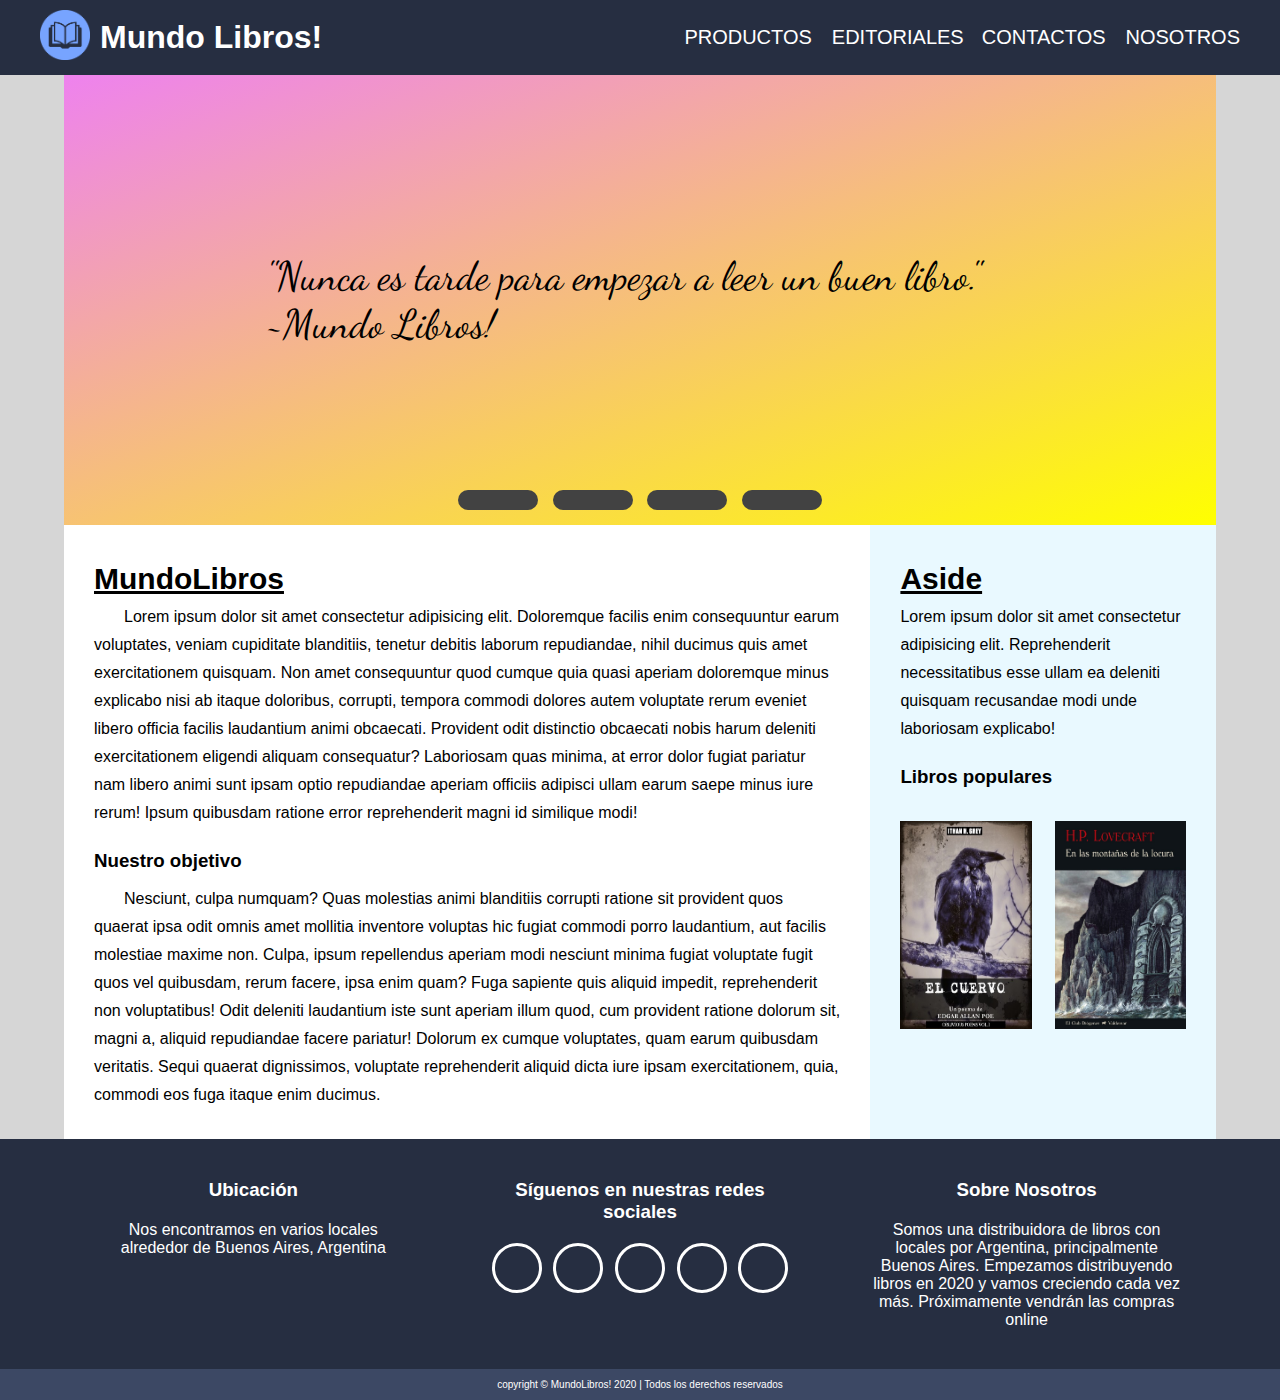
<file: index.html>
<!DOCTYPE html>
<html lang="en">

<head>
    <meta charset="UTF-8">
    <meta name="viewport" content="width=device-width, initial-scale=1.0">
    <title>Mundo Libros!</title>
    <link rel="shortcut icon" href="img/favicon.ico" type="image/x-icon">
    <link rel="stylesheet" href="https://use.fontawesome.com/releases/v5.14.0/css/all.css"
        integrity="sha384-HzLeBuhoNPvSl5KYnjx0BT+WB0QEEqLprO+NBkkk5gbc67FTaL7XIGa2w1L0Xbgc" crossorigin="anonymous">
    <link rel="stylesheet" href="css/style.css">
</head>

<body>
    <header>
        <div class="header">
            <div class="header-logo">
                <a href="index.html">
                    <img class="logo" src="img/logo.png" alt="logo">
                </a>
                <h1 class="logo-txt">Mundo Libros!</h1>
            </div>
            <input type="checkbox" id="btn-menu">
            <label for="btn-menu"><i class="fas fa-bars menu"></i></label>
            <nav>
                <ul class="nav-area">
                    <li><a href="products.html"><i class="fas fa-box-open"></i>Productos</a></li>
                    <li><a href="editoriales.html"><i class="far fa-address-book"></i>Editoriales</a></li>
                    <li><a href="contacts.html"><i class="fas fa-envelope"></i>Contactos</a></li>
                    <li><a href="about.html"><i class="fas fa-info-circle"></i>Nosotros</a></li>
                </ul>
            </nav>
        </div>
    </header>
    <main>
        <div class="index-container">
            <div class="slider-container">
                <ul class="slider">

                    <li id="slider-img-1">

                        <div class="imagen bg1">
                            <div>
                                <q>
                                    "Nunca es tarde para empezar a leer un buen libro."
                                </q>
                                <p>
                                    ~Mundo Libros!
                                </p>
                            </div>
                        </div>

                    </li>

                    <li id="slider-img-2">

                        <div class="imagen bg2">
                            <div>
                                <q>
                                    "No juzgues un libro por su portada, juzgalo por su contenido."
                                </q>
                                <p>
                                    ~Autor Anonimo
                                </p>
                            </div>
                        </div>

                    </li>

                    <li id="slider-img-3">

                        <div class="imagen bg3">
                            <div>
                                <q>
                                    "La lectura es a la mente lo que el ejercicio al cuerpo."
                                </q>
                                <p>
                                    ~Joseph Addison
                                </p>
                            </div>
                        </div>

                    </li>

                    <li id="slider-img-4">

                        <div class="imagen bg4">
                            <div>
                                <q>
                                    "La lectura es una puerta a otros mundos, pues quien lee no vive una vez, sino
                                    miles."
                                </q>
                                <p>
                                    ~Cliente Anonimo
                                </p>
                            </div>
                        </div>

                    </li>

                </ul>
                <ul class="slider-nav">
                    <li>
                        <a href="#slider-img-1"></a>
                    </li>
                    <li>
                        <a href="#slider-img-2"></a>
                    </li>
                    <li>
                        <a href="#slider-img-3"></a>
                    </li>
                    <li>
                        <a href="#slider-img-4"></a>
                    </li>
                </ul>
            </div>
            <div class="principal-content">
                <div class="main-txt">
                    <div>
                        <h2>
                            MundoLibros
                        </h2>
                        <p>Lorem ipsum dolor sit amet consectetur adipisicing elit. Doloremque facilis enim consequuntur
                            earum voluptates, veniam cupiditate blanditiis, tenetur debitis laborum repudiandae, nihil
                            ducimus quis amet exercitationem quisquam. Non amet consequuntur quod cumque quia quasi
                            aperiam
                            doloremque minus explicabo nisi ab itaque doloribus, corrupti, tempora commodi dolores autem
                            voluptate rerum eveniet libero officia facilis laudantium animi obcaecati. Provident odit
                            distinctio obcaecati nobis harum deleniti exercitationem eligendi aliquam consequatur?
                            Laboriosam quas minima, at error dolor fugiat pariatur nam libero animi sunt ipsam optio
                            repudiandae aperiam officiis adipisci ullam earum saepe minus iure rerum! Ipsum quibusdam
                            ratione error reprehenderit magni id similique modi!</p>
                    </div>

                    <div>
                        <h3>
                            Nuestro objetivo
                        </h3>
                        <p>Nesciunt, culpa numquam? Quas molestias animi blanditiis corrupti ratione sit provident quos
                            quaerat ipsa odit omnis amet mollitia inventore voluptas hic fugiat commodi porro
                            laudantium,
                            aut facilis molestiae maxime non. Culpa, ipsum repellendus aperiam modi nesciunt minima
                            fugiat
                            voluptate fugit quos vel quibusdam, rerum facere, ipsa enim quam? Fuga sapiente quis aliquid
                            impedit, reprehenderit non voluptatibus! Odit deleniti laudantium iste sunt aperiam illum
                            quod,
                            cum provident ratione dolorum sit, magni a, aliquid repudiandae facere pariatur! Dolorum ex
                            cumque voluptates, quam earum quibusdam veritatis. Sequi quaerat dignissimos, voluptate
                            reprehenderit aliquid dicta iure ipsam exercitationem, quia, commodi eos fuga itaque enim
                            ducimus.</p>
                    </div>
                </div>

                <aside>

                    <div>
                        <h2>
                            Aside
                        </h2>
                        <p>
                            Lorem ipsum dolor sit amet consectetur adipisicing elit. Reprehenderit necessitatibus esse
                            ullam
                            ea deleniti quisquam recusandae modi unde laboriosam explicabo!
                        </p>
                    </div>
                    <div>
                        <h3>Libros populares</h3>
                        <div class="aside-img">
                            <img src="img/edgar-allan-poe_book.jpg" alt="img">
                            <img src="img/lovecraft_1book.jpg" alt="img">
                        </div>
                    </div>

                </aside>
            </div>
        </div>
    </main>

    <footer>

        <div class="footer-container">
            <div class="footer-location">
                <h3>Ubicación</h3>
                <p>Nos encontramos en varios locales alrededor de Buenos Aires, Argentina</p>
            </div>

            <div class="footer-contacts">

                <h3>Síguenos en nuestras redes sociales</h3>

                <div class="fabs-container">
                    <a class="footer-fab" target="_blank" href="http://www.facebook.com/">
                        <i class="fab fa-facebook-f"></i>
                    </a>

                    <a class="footer-fab" target="_blank" href="http://www.twitter.com/">
                        <i class="fab fa-twitter"></i>

                    </a>

                    <a class="footer-fab" target="_blank" href="http://www.pinterest.com/">
                        <i class="fab fa-pinterest-p"></i>
                    </a>

                    <a class="footer-fab" target="_blank" href="http://www.instagram.com/">
                        <i class="fab fa-instagram"></i>
                    </a>

                    <a class="footer-fab" target="_blank" href="http://www.youtube.com/">
                        <i class="fab fa-youtube"></i>
                    </a>

                </div>

            </div>

            <div class="footer-about">
                <h3>Sobre Nosotros</h3>
                <p>Somos una distribuidora de libros con locales por Argentina, principalmente Buenos Aires. Empezamos distribuyendo libros en 2020 y vamos creciendo cada vez más. Próximamente vendrán las compras online</p>
            </div>
        </div>
        <div class="copyright">
            <p>
                copyright © MundoLibros! 2020 | Todos los derechos reservados
            </p>
        </div>
    </footer>
    <script src="js/scripts.js"></script>
</body>

</html>
</file>
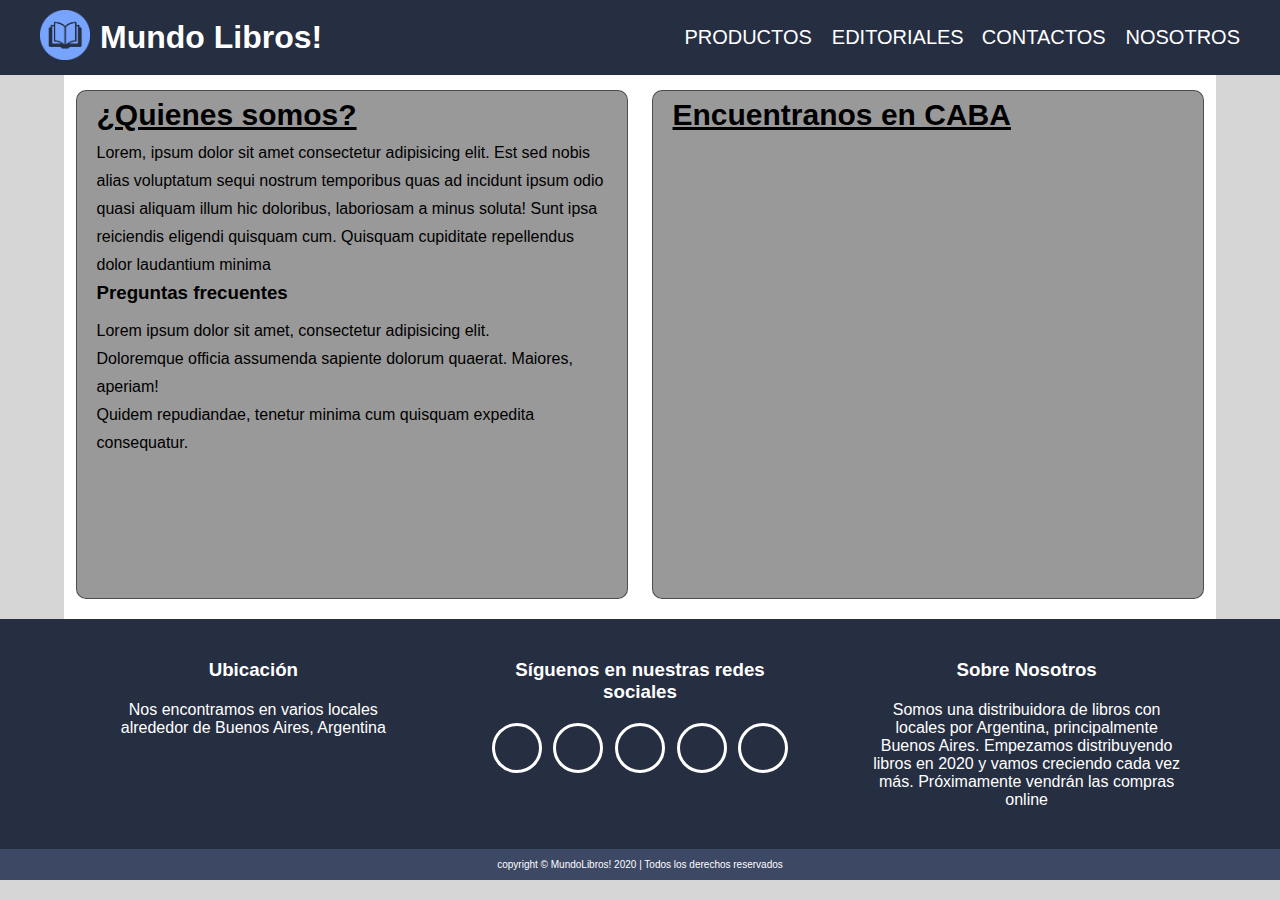
<file: about.html>
<!DOCTYPE html>
<html lang="en">
    <head>
        <meta charset="UTF-8">
        <meta name="viewport" content="width=device-width, initial-scale=1.0">
        <title>Mundo Libros!</title>
        <link rel="shortcut icon" href="img/favicon.ico" type="image/x-icon">
        <link rel="stylesheet" href="https://use.fontawesome.com/releases/v5.14.0/css/all.css"
            integrity="sha384-HzLeBuhoNPvSl5KYnjx0BT+WB0QEEqLprO+NBkkk5gbc67FTaL7XIGa2w1L0Xbgc" crossorigin="anonymous">
        <link rel="stylesheet" href="css/style.css">
    </head>
<body>
    <header>
        <div class="header">
            <div class="header-logo">
                <a href="index.html">
                    <img class="logo" src="img/logo.png" alt="logo">
                </a>
                <h1 class="logo-txt">Mundo Libros!</h1>
            </div>
            <input type="checkbox" id="btn-menu">
            <label for="btn-menu"><i class="fas fa-bars menu"></i></label>
            <nav>
                <ul class="nav-area">
                    <li><a href="products.html"><i class="fas fa-box-open"></i>Productos</a></li>
                    <li><a href="editoriales.html"><i class="far fa-address-book"></i>Editoriales</a></li>
                    <li><a href="contacts.html"><i class="fas fa-envelope"></i>Contactos</a></li>
                    <li><a href="about.html"><i class="fas fa-info-circle"></i>Nosotros</a></li>
                </ul>
            </nav>
        </div>
    </header>

<main>
    <div class="main-container pt pb flex-SpaceA adjustment">

        <div class="w50 p2 border">
            <h2>¿Quienes somos?</h2>
            <p>Lorem, ipsum dolor sit amet consectetur adipisicing elit. Est sed nobis alias voluptatum sequi nostrum temporibus quas ad incidunt ipsum odio quasi aliquam illum hic doloribus, laboriosam a minus soluta! Sunt ipsa reiciendis eligendi quisquam cum. Quisquam cupiditate repellendus dolor laudantium minima</p>
            <h3>Preguntas frecuentes</h3>
            <ul class="item-list">
                <li>Lorem ipsum dolor sit amet, consectetur adipisicing elit.</li>
                <li>Doloremque officia assumenda sapiente dolorum quaerat. Maiores, aperiam!</li>
                <li>Quidem repudiandae, tenetur minima cum quisquam expedita consequatur.</li>
            </ul>
        </div>

        <div class="w50 p2 border">
            <h2>
                Encuentranos en CABA
            </h2>
            
                <iframe class="map"
                    src="https://www.google.com/maps/embed?pb=!1m18!1m12!1m3!1d210147.39707532423!2d-58.57338494756603!3d-34.615461116377574!2m3!1f0!2f0!3f0!3m2!1i1024!2i768!4f13.1!3m3!1m2!1s0x95bcca3b4ef90cbd%3A0xa0b3812e88e88e87!2sBuenos%20Aires%2C%20CABA!5e0!3m2!1ses-419!2sar!4v1601159216926!5m2!1ses-419!2sar"
                    width="600" height="450" frameborder="0" style="border:0;" allowfullscreen=""
                    aria-hidden="false" tabindex="0"></iframe>

    </div>
</main>

    <footer>

        <div class="footer-container">
            <div class="footer-location">
                <h3>Ubicación</h3>
                <p>Nos encontramos en varios locales alrededor de Buenos Aires, Argentina</p>
            </div>

            <div class="footer-contacts">

                <h3>Síguenos en nuestras redes sociales</h3>

                <div class="fabs-container">
                    <a class="footer-fab" target="_blank" href="http://www.facebook.com/">
                        <i class="fab fa-facebook-f"></i>
                    </a>

                    <a class="footer-fab" target="_blank" href="http://www.twitter.com/">
                        <i class="fab fa-twitter"></i>

                    </a>

                    <a class="footer-fab" target="_blank" href="http://www.pinterest.com/">
                        <i class="fab fa-pinterest-p"></i>
                    </a>

                    <a class="footer-fab" target="_blank" href="http://www.instagram.com/">
                        <i class="fab fa-instagram"></i>
                    </a>

                    <a class="footer-fab" target="_blank" href="http://www.youtube.com/">
                        <i class="fab fa-youtube"></i>
                    </a>

                </div>

            </div>

            <div class="footer-about">
                <h3>Sobre Nosotros</h3>
                <p>Somos una distribuidora de libros con locales por Argentina, principalmente Buenos Aires. Empezamos distribuyendo libros en 2020 y vamos creciendo cada vez más. Próximamente vendrán las compras online</p>
            </div>
        </div>
        <div class="copyright">
            <p>
                copyright © MundoLibros! 2020 | Todos los derechos reservados
            </p>
        </div>
    </footer>

</body>
</html>
</file>
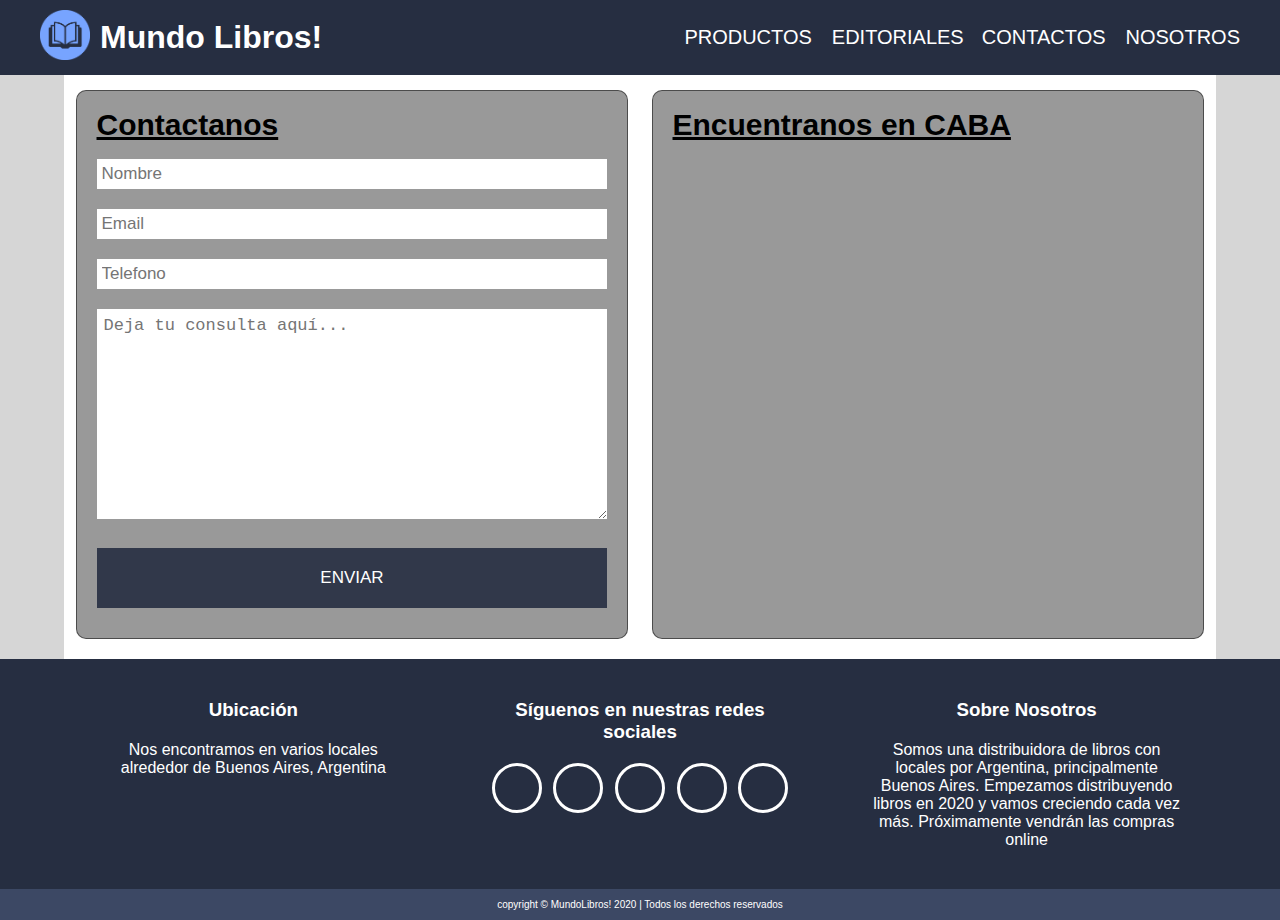
<file: contacts.html>
<!DOCTYPE html>
<html lang="en">

<head>
    <meta charset="UTF-8">
    <meta name="viewport" content="width=device-width, initial-scale=1.0">
    <title>Mundo Libros!</title>
    <link rel="shortcut icon" href="img/favicon.ico" type="image/x-icon">
    <link rel="stylesheet" href="https://use.fontawesome.com/releases/v5.14.0/css/all.css"
        integrity="sha384-HzLeBuhoNPvSl5KYnjx0BT+WB0QEEqLprO+NBkkk5gbc67FTaL7XIGa2w1L0Xbgc" crossorigin="anonymous">
    <link rel="stylesheet" href="css/style.css">
</head>

<body>
    <header>
        <div class="header">
            <div class="header-logo">
                <a href="index.html">
                    <img class="logo" src="img/logo.png" alt="logo">
                </a>
                <h1 class="logo-txt">Mundo Libros!</h1>
            </div>
            <input type="checkbox" id="btn-menu">
            <label for="btn-menu"><i class="fas fa-bars menu"></i></label>
            <nav>
                <ul class="nav-area">
                    <li><a href="products.html"><i class="fas fa-box-open"></i>Productos</a></li>
                    <li><a href="editoriales.html"><i class="far fa-address-book"></i>Editoriales</a></li>
                    <li><a href="contacts.html"><i class="fas fa-envelope"></i>Contactos</a></li>
                    <li><a href="about.html"><i class="fas fa-info-circle"></i>Nosotros</a></li>
                </ul>
            </nav>
        </div>
    </header>


    <main id="contacts">
        <div class="main-container pt pb flex-SpaceA adjustment">
            
            <div class="border p2 w50">
                <h2>
                    Contactanos
                </h2>
                <form class="">
                    <input type="text" name="Nombre" placeholder="Nombre">
                    <input type="text" name="correo" placeholder="Email">
                    <input type="text" name="telefono" placeholder="Telefono">
                    <textarea name="mensaje" placeholder="Deja tu consulta aquí..." cols="30" rows="10"></textarea>
                    <input type="button" value="ENVIAR" id="button">
                </form>
            </div>

            <div class="w50 p2 border">
                <h2>
                    Encuentranos en CABA
                </h2>
                
                    <iframe class="map"
                        src="https://www.google.com/maps/embed?pb=!1m18!1m12!1m3!1d210147.39707532423!2d-58.57338494756603!3d-34.615461116377574!2m3!1f0!2f0!3f0!3m2!1i1024!2i768!4f13.1!3m3!1m2!1s0x95bcca3b4ef90cbd%3A0xa0b3812e88e88e87!2sBuenos%20Aires%2C%20CABA!5e0!3m2!1ses-419!2sar!4v1601159216926!5m2!1ses-419!2sar"
                        width="600" height="450" frameborder="0" style="border:0;" allowfullscreen=""
                        aria-hidden="false" tabindex="0"></iframe>
            </div>
        </div>
    </main>

    <footer>

        <div class="footer-container">
            <div class="footer-location">
                <h3>Ubicación</h3>
                <p>Nos encontramos en varios locales alrededor de Buenos Aires, Argentina</p>
            </div>

            <div class="footer-contacts">

                <h3>Síguenos en nuestras redes sociales</h3>

                <div class="fabs-container">
                    <a class="footer-fab" target="_blank" href="http://www.facebook.com/">
                        <i class="fab fa-facebook-f"></i>
                    </a>

                    <a class="footer-fab" target="_blank" href="http://www.twitter.com/">
                        <i class="fab fa-twitter"></i>

                    </a>

                    <a class="footer-fab" target="_blank" href="http://www.pinterest.com/">
                        <i class="fab fa-pinterest-p"></i>
                    </a>

                    <a class="footer-fab" target="_blank" href="http://www.instagram.com/">
                        <i class="fab fa-instagram"></i>
                    </a>

                    <a class="footer-fab" target="_blank" href="http://www.youtube.com/">
                        <i class="fab fa-youtube"></i>
                    </a>

                </div>

            </div>

            <div class="footer-about">
                <h3>Sobre Nosotros</h3>
                <p>Somos una distribuidora de libros con locales por Argentina, principalmente Buenos Aires. Empezamos
                    distribuyendo libros en 2020 y vamos creciendo cada vez más. Próximamente vendrán las compras online
                </p>
            </div>
        </div>
        <div class="copyright">
            <p>
                copyright © MundoLibros! 2020 | Todos los derechos reservados
            </p>
        </div>
    </footer>

</body>

</html>
</file>
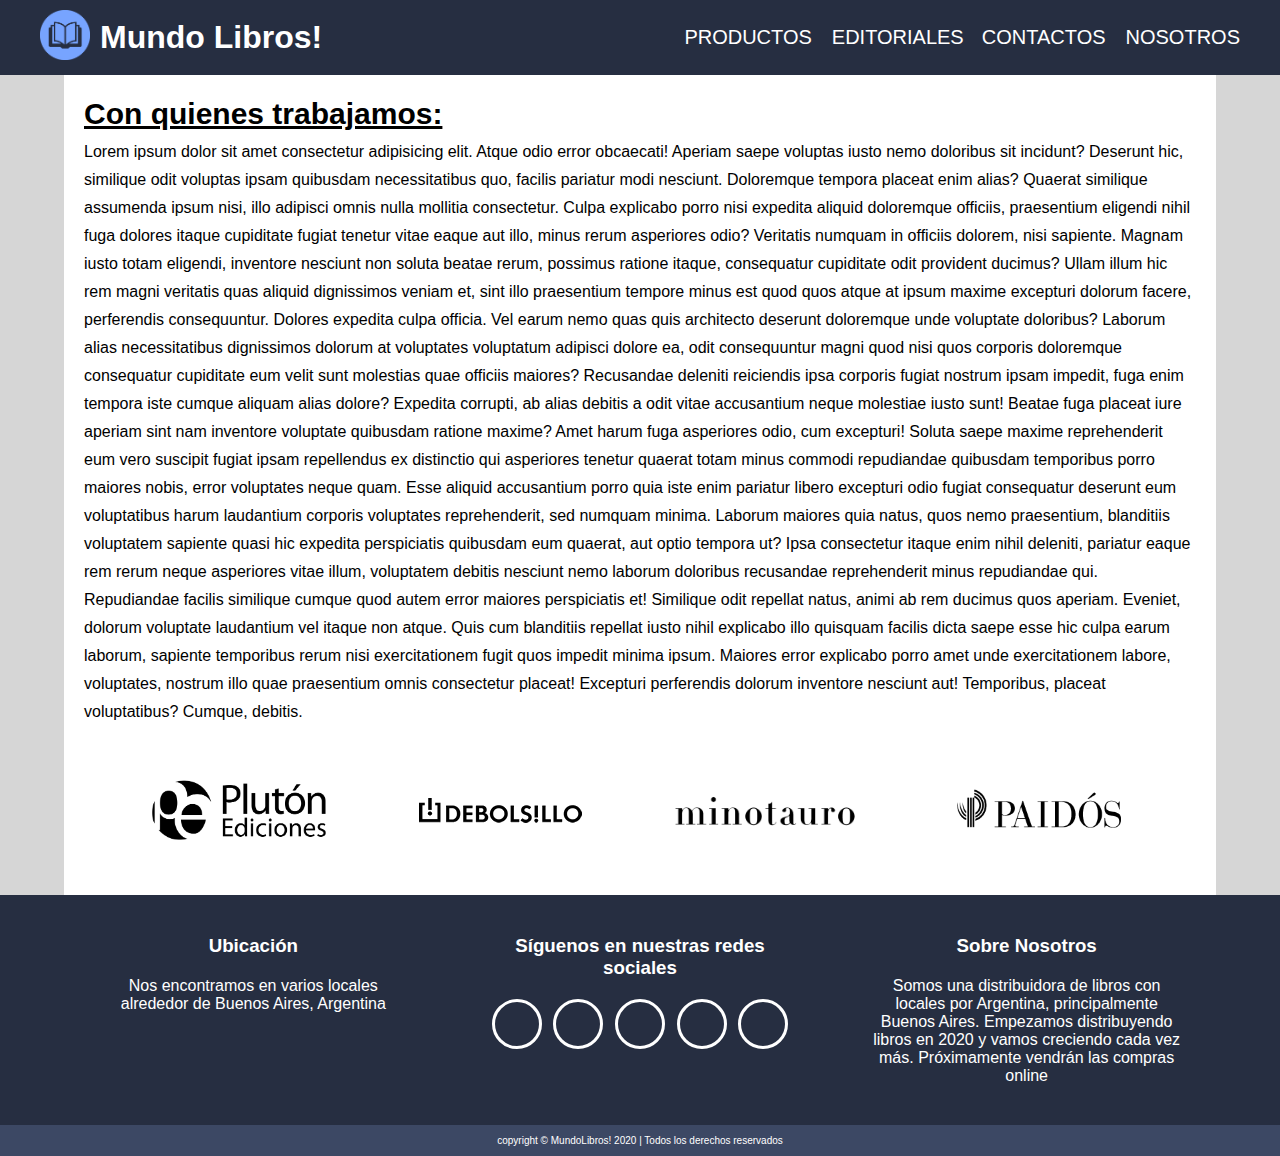
<file: editoriales.html>
<!DOCTYPE html>
<html lang="en">

<head>
    <meta charset="UTF-8">
    <meta name="viewport" content="width=device-width, initial-scale=1.0">
    <title>Mundo Libros!</title>
    <link rel="shortcut icon" href="img/favicon.ico" type="image/x-icon">
    <link rel="stylesheet" href="https://use.fontawesome.com/releases/v5.14.0/css/all.css"
        integrity="sha384-HzLeBuhoNPvSl5KYnjx0BT+WB0QEEqLprO+NBkkk5gbc67FTaL7XIGa2w1L0Xbgc" crossorigin="anonymous">
    <link rel="stylesheet" href="css/style.css">
</head>

<body>
    <header>
        <div class="header">
            <div class="header-logo">
                <a href="index.html">
                    <img class="logo" src="img/logo.png" alt="logo">
                </a>
                <h1 class="logo-txt">Mundo Libros!</h1>
            </div>
            <input type="checkbox" id="btn-menu">
            <label for="btn-menu"><i class="fas fa-bars menu"></i></label>
            <nav>
                <ul class="nav-area">
                    <li><a href="products.html"><i class="fas fa-box-open"></i>Productos</a></li>
                    <li><a href="editoriales.html"><i class="far fa-address-book"></i>Editoriales</a></li>
                    <li><a href="contacts.html"><i class="fas fa-envelope"></i>Contactos</a></li>
                    <li><a href="about.html"><i class="fas fa-info-circle"></i>Nosotros</a></li>
                </ul>
            </nav>
        </div>
    </header>
    <main>
        <div class="main-container pt p2">
            <h2>
                Con quienes trabajamos:
            </h2>
            <p>Lorem ipsum dolor sit amet consectetur adipisicing elit. Atque odio error obcaecati! Aperiam saepe voluptas iusto nemo doloribus sit incidunt? Deserunt hic, similique odit voluptas ipsam quibusdam necessitatibus quo, facilis pariatur modi nesciunt. Doloremque tempora placeat enim alias? Quaerat similique assumenda ipsum nisi, illo adipisci omnis nulla mollitia consectetur. Culpa explicabo porro nisi expedita aliquid doloremque officiis, praesentium eligendi nihil fuga dolores itaque cupiditate fugiat tenetur vitae eaque aut illo, minus rerum asperiores odio? Veritatis numquam in officiis dolorem, nisi sapiente. Magnam iusto totam eligendi, inventore nesciunt non soluta beatae rerum, possimus ratione itaque, consequatur cupiditate odit provident ducimus? Ullam illum hic rem magni veritatis quas aliquid dignissimos veniam et, sint illo praesentium tempore minus est quod quos atque at ipsum maxime excepturi dolorum facere, perferendis consequuntur. Dolores expedita culpa officia. Vel earum nemo quas quis architecto deserunt doloremque unde voluptate doloribus? Laborum alias necessitatibus dignissimos dolorum at voluptates voluptatum adipisci dolore ea, odit consequuntur magni quod nisi quos corporis doloremque consequatur cupiditate eum velit sunt molestias quae officiis maiores? Recusandae deleniti reiciendis ipsa corporis fugiat nostrum ipsam impedit, fuga enim tempora iste cumque aliquam alias dolore? Expedita corrupti, ab alias debitis a odit vitae accusantium neque molestiae iusto sunt! Beatae fuga placeat iure aperiam sint nam inventore voluptate quibusdam ratione maxime? Amet harum fuga asperiores odio, cum excepturi! Soluta saepe maxime reprehenderit eum vero suscipit fugiat ipsam repellendus ex distinctio qui asperiores tenetur quaerat totam minus commodi repudiandae quibusdam temporibus porro maiores nobis, error voluptates neque quam. Esse aliquid accusantium porro quia iste enim pariatur libero excepturi odio fugiat consequatur deserunt eum voluptatibus harum laudantium corporis voluptates reprehenderit, sed numquam minima. Laborum maiores quia natus, quos nemo praesentium, blanditiis voluptatem sapiente quasi hic expedita perspiciatis quibusdam eum quaerat, aut optio tempora ut? Ipsa consectetur itaque enim nihil deleniti, pariatur eaque rem rerum neque asperiores vitae illum, voluptatem debitis nesciunt nemo laborum doloribus recusandae reprehenderit minus repudiandae qui. Repudiandae facilis similique cumque quod autem error maiores perspiciatis et! Similique odit repellat natus, animi ab rem ducimus quos aperiam. Eveniet, dolorum voluptate laudantium vel itaque non atque. Quis cum blanditiis repellat iusto nihil explicabo illo quisquam facilis dicta saepe esse hic culpa earum laborum, sapiente temporibus rerum nisi exercitationem fugit quos impedit minima ipsum. Maiores error explicabo porro amet unde exercitationem labore, voluptates, nostrum illo quae praesentium omnis consectetur placeat! Excepturi perferendis dolorum inventore nesciunt aut! Temporibus, placeat voluptatibus? Cumque, debitis.</p>
            <div class="editoriales-container flex-SpaceA">

                <div class="editorial-logo">
                    <img src="img/Pluton-Ediciones.png" alt="img">
                </div>

                <div class="editorial-logo">
                    <img src="img/debolsillo.png" alt="img">
                </div>

                <div class="editorial-logo">
                    <img src="img/logo-minotauro-blanco.jpg" alt="img">
                </div>

                <div class="editorial-logo">
                    <img src="img/paidós-logo.png" alt="img">
                </div>

            </div>
        </div>
    </main>

    <footer>

        <div class="footer-container">
            <div class="footer-location">
                <h3>Ubicación</h3>
                <p>Nos encontramos en varios locales alrededor de Buenos Aires, Argentina</p>
            </div>

            <div class="footer-contacts">

                <h3>Síguenos en nuestras redes sociales</h3>

                <div class="fabs-container">
                    <a class="footer-fab" target="_blank" href="http://www.facebook.com/">
                        <i class="fab fa-facebook-f"></i>
                    </a>

                    <a class="footer-fab" target="_blank" href="http://www.twitter.com/">
                        <i class="fab fa-twitter"></i>

                    </a>

                    <a class="footer-fab" target="_blank" href="http://www.pinterest.com/">
                        <i class="fab fa-pinterest-p"></i>
                    </a>

                    <a class="footer-fab" target="_blank" href="http://www.instagram.com/">
                        <i class="fab fa-instagram"></i>
                    </a>

                    <a class="footer-fab" target="_blank" href="http://www.youtube.com/">
                        <i class="fab fa-youtube"></i>
                    </a>

                </div>

            </div>

            <div class="footer-about">
                <h3>Sobre Nosotros</h3>
                <p>Somos una distribuidora de libros con locales por Argentina, principalmente Buenos Aires. Empezamos
                    distribuyendo libros en 2020 y vamos creciendo cada vez más. Próximamente vendrán las compras online
                </p>
            </div>
        </div>
        <div class="copyright">
            <p>
                copyright © MundoLibros! 2020 | Todos los derechos reservados
            </p>
        </div>
    </footer>
</body>

</html>
</file>
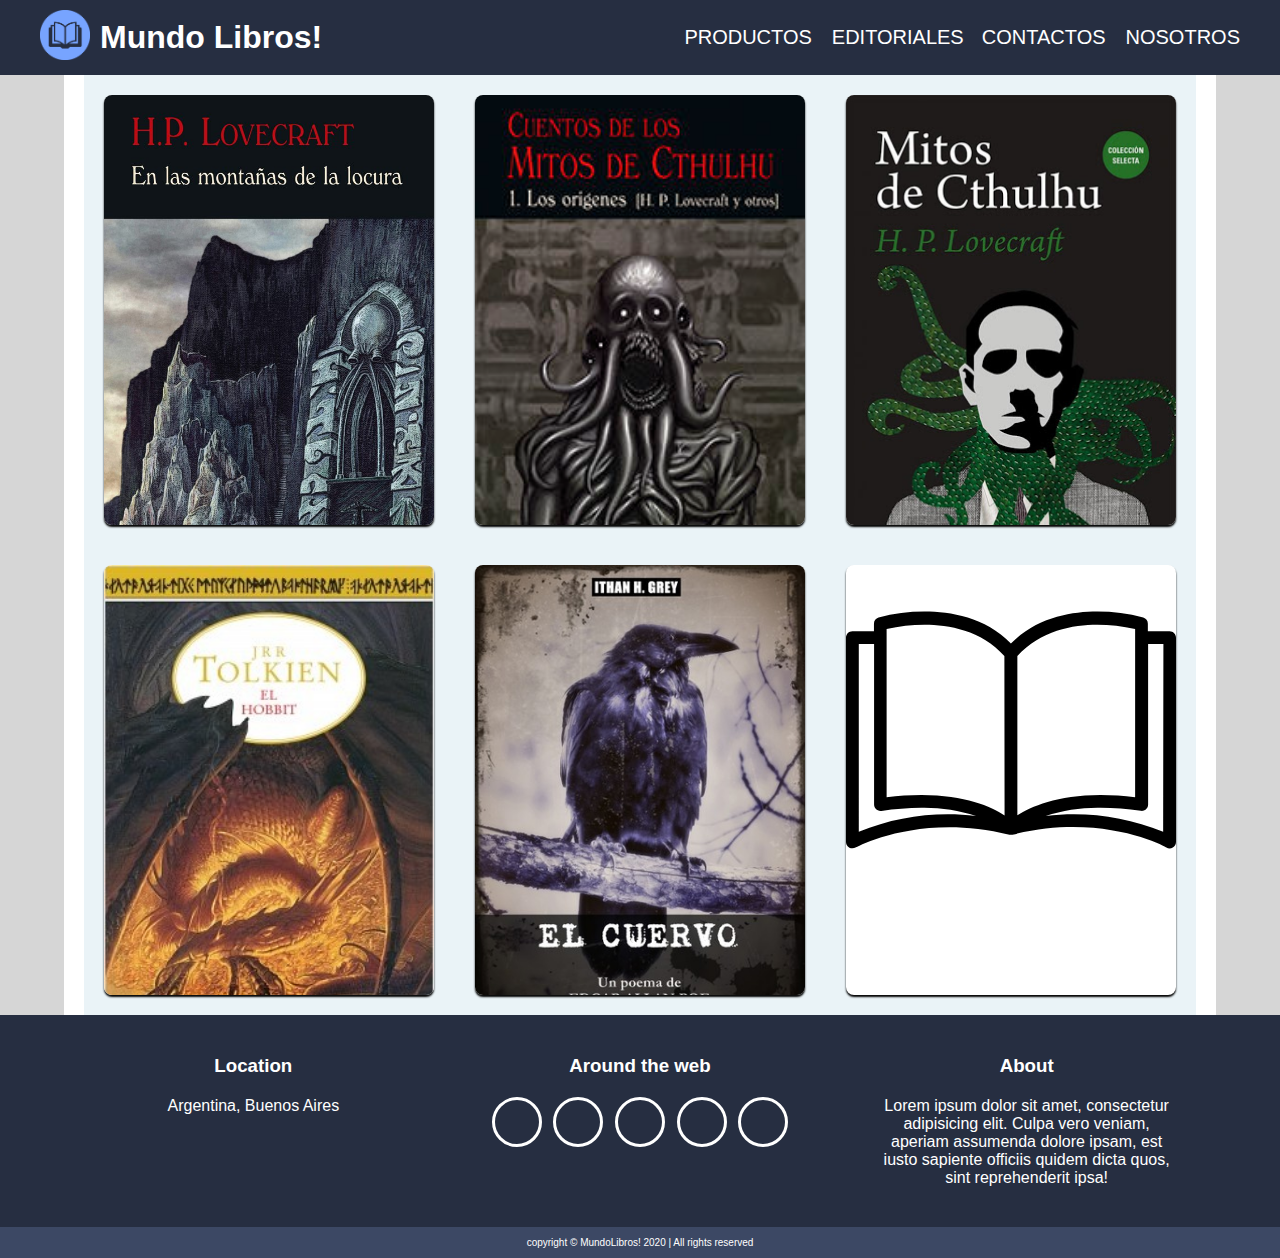
<file: products.html>
<!DOCTYPE html>
<html lang="en">

<head>
    <meta charset="UTF-8">
    <meta name="viewport" content="width=device-width, initial-scale=1.0">
    <title>Mundo Libros!</title>
    <link rel="shortcut icon" href="img/favicon.ico" type="image/x-icon">
    <link rel="stylesheet" href="https://use.fontawesome.com/releases/v5.14.0/css/all.css"
        integrity="sha384-HzLeBuhoNPvSl5KYnjx0BT+WB0QEEqLprO+NBkkk5gbc67FTaL7XIGa2w1L0Xbgc" crossorigin="anonymous">
    <link rel="stylesheet" href="css/style.css">
</head>

<body>
    <header>
        <div class="header">
            <div class="header-logo">
                <a href="index.html">
                    <img class="logo" src="img/logo.png" alt="logo">
                </a>
                <h1 class="logo-txt">Mundo Libros!</h1>
            </div>
            <input type="checkbox" id="btn-menu">
            <label for="btn-menu"><i class="fas fa-bars menu"></i></label>
            <nav>
                <ul class="nav-area">
                    <li><a href="products.html"><i class="fas fa-box-open"></i>Productos</a></li>
                    <li><a href="editoriales.html"><i class="far fa-address-book"></i>Editoriales</a></li>
                    <li><a href="contacts.html"><i class="fas fa-envelope"></i>Contactos</a></li>
                    <li><a href="about.html"><i class="fas fa-info-circle"></i>Nosotros</a></li>
                </ul>
            </nav>
        </div>
    </header>
    <main>
        <div class="main-container">
            <div class="products-container flex-SpaceA">

                <div class="card">
                    <div class="card-img">
                        <img src="img/lovecraft_1book.jpg" alt="Imagen">
                    </div>
                    <div class="card-text">
                        <h4>En las montañas de la locura - Lovecraft</h4>
                        <p>Lorem ipsum dolor sit amet consectetur adipisicing elit. Quos nemo incidunt quo facere
                            accusantium a!</p>
                        <p>Lorem ipsum dolor sit amet, consectetur adipisicing elit. Deserunt consequatur iusto distinctio. Quas provident, in eos hic, qui fugiat eligendi delectus modi ab debitis voluptates tenetur sequi accusamus, perferendis ea maxime dicta? Rem nemo, repudiandae ab perferendis architecto vel distinctio nihil eos quae error labore nostrum, ipsa recusandae, nam molestias.</p>
                        <p>Lorem ipsum dolor sit amet consectetur adipisicing elit. Fuga voluptates officiis suscipit exercitationem qui totam quam labore consectetur sunt recusandae! Lorem ipsum dolor sit amet consectetur adipisicing elit. Tenetur mollitia distinctio vitae? Enim veniam eum nobis ducimus atque quo porro!</p>
                        <a href="">Leer más</a>
                    </div>
                </div>
                
                <div class="card">
                    <div class="card-img">
                        <img src="img/lovecraft_2book.jpg" alt="Imagen">
                    </div>
                    <div class="card-text">
                        <h4>Cuentos de los mitos de Cthulhu - Lovecraft</h4>
                        <p>Lorem ipsum dolor sit amet consectetur adipisicing elit. Quos nemo incidunt quo facere
                            accusantium a! Lorem ipsum dolor sit amet consectetur adipisicing elit. Voluptatum aspernatur repudiandae ab sint cupiditate! Reiciendis.</p>
                        <a href="">Leer más</a>
                    </div>
                </div>
                
                <div class="card">
                    <div class="card-img">
                        <img src="img/lovecraft_3book.jpg" alt="Imagen">
                    </div>
                    <div class="card-text">
                        <h4>Mitos de Cthulhu - Lovecraft</h4>
                        <p>Lorem ipsum dolor sit amet consectetur adipisicing elit. Quos nemo incidunt quo facere
                            accusantium a! Lorem ipsum dolor sit amet.</p>
                        <a href="">Leer más</a>
                    </div>
                </div>

                <div class="card">
                    <div class="card-img">
                        <img src="img/tolkien_1book.jpg" alt="Imagen">
                    </div>
                    <div class="card-text">
                        <h4>El Hobbit - J.R.R.Tolkien</h4>
                        <p>Lorem ipsum dolor</p>
                        <a href="">Leer más</a>
                    </div>
                </div>

                <div class="card">
                    <div class="card-img">
                        <img src="img/edgar-allan-poe_book.jpg" alt="Imagen">
                    </div>
                    <div class="card-text">
                        <h4>El cuervo - Edgar Allan Poe</h4>
                        <p>Lorem ipsum dolor sit amet consectetur adipisicing elit. Quos nemo incidunt quo facere
                            accusantium a!</p>
                        <a href="">Leer más</a>
                    </div>
                </div>

                <div class="card">
                    <div class="card-img">
                        <img src="img/book.svg" alt="">
                    </div>
                    <div class="card-text">
                        <h4>Carta de prueba</h4>
                        <p>Lorem ipsum dolor sit amet.</p>
                        <a href="">Leer más</a>
                    </div>
                </div>

            </div>

        </div>
        <!-- CONTENIDO -->
    </main>
    <footer>

        <div class="footer-container">
            <div class="footer-location">
                <h3>Location</h3>
                <p>Argentina, Buenos Aires</p>
            </div>

            <div class="footer-contacts">

                <h3>Around the web</h3>

                <div class="fabs-container">
                    <a class="footer-fab" target="_blank" href="http://www.facebook.com/">
                        <i class="fab fa-facebook-f"></i>
                    </a>

                    <a class="footer-fab" target="_blank" href="http://www.twitter.com/">
                        <i class="fab fa-twitter"></i>

                    </a>

                    <a class="footer-fab" target="_blank" href="http://www.pinterest.com/">
                        <i class="fab fa-pinterest-p"></i>
                    </a>

                    <a class="footer-fab" target="_blank" href="http://www.instagram.com/">
                        <i class="fab fa-instagram"></i>
                    </a>

                    <a class="footer-fab" target="_blank" href="http://www.youtube.com/">
                        <i class="fab fa-youtube"></i>
                    </a>

                </div>

            </div>

            <div class="footer-about">
                <h3>About</h3>
                <p>Lorem ipsum dolor sit amet, consectetur adipisicing elit. Culpa vero veniam, aperiam assumenda dolore
                    ipsam, est iusto sapiente officiis quidem dicta quos, sint reprehenderit ipsa!</p>
            </div>
        </div>
        <div class="copyright">
            <p>
                copyright © MundoLibros! 2020 | All rights reserved
            </p>
        </div>
    </footer>

</body>

</html>
</file>
<file: css/style.css>
@import url('https://fonts.googleapis.com/css2?family=Dancing+Script&display=swap');
/* font-family: 'Dancing Script', cursive; */

html {
    font-size: 10px;
}

* {
    margin: 0px;
    padding: 0px;
    box-sizing: border-box;
}

a {
    text-decoration: none;
}

body {
    background-color: #d6d6d6;
    font-size: 1.6rem;
    font-family: Arial, Helvetica, sans-serif;
}

/*========== HEADER ==========*/

header {
    position: fixed;
    top: 0;
    left: 0;
    right: 0;
    z-index: 10;
    width: 100%;
    background-color: #262e41;
    padding: 1rem;
    height: 7.5rem;
    max-height: 7.5rem;
}

.header {
    display: flex;
    max-width: 1200px;
    margin: auto;
    justify-content: space-between;
    align-items: center;
    color: white;
    box-shadow: 0 0 20px,rgba(0, 0, 0, .3);
}

/* HEADER LOGO */

.header-logo {
    display: flex;
    align-items: center;
}

.logo-txt {
    padding: 0 1rem;
}

.header-logo * {
    display: inline-block;
}

.logo {
    width: 5rem;
}

.logo:hover {
    animation: logo-animation .7s ease 0s;
}

/* HEADER MENU ICON */

#btn-menu {
    display: none;
}

.menu {
    display: none;
    cursor: pointer;
    font-size: 3rem;
    color: white;
    padding: 0 1rem;
    /* transition: all .3s ease 0s; */
}

/* 
.menu:hover{
    color: #7c7c7c;
    transition: all .3s ease 0s;
} */

/* HEADER NAV */
.nav-area {
    list-style: none;
    display: flex;
    flex-direction: row;
    flex-wrap: wrap;
}

.nav-area li {
    display: inline-block;
    padding-left: 2rem;
    max-width: 15rem;
    text-transform: uppercase;
}

.nav-area li a {
    color: #fff;
    font-size: 2rem;
    transition: all .3s ease 0s;
}

.nav-area i{
    display: none;
}

.nav-area li a:hover {
    color: #7c7c7c;
    transition: all .3s ease 0s;
}

.nav-area li a:active {
    color: #87a7f0;
}


/* .nav-area li:not(:first-child){
    border-left: 1px solid white;
} */

/*========== MAIN ==========*/

/* SLIDER TEXTOS */
.slider-container {
    margin: auto;
    background-color: #fff;
    width: 100%;
    height: 45rem;
    padding: 0;
}

.imagen {
    display: flex;
    flex-wrap: wrap;
    background-color: #fff;
    width: 100%;
    height: 100%;
    justify-content: center;
    align-items: center;
    font-size: 4rem;
    margin: 7.5rem auto 0;
    font-family: 'Dancing Script', cursive;
}

.imagen>* {
    width: 65%;
}

.imagen q {
    quotes: none;
}

.bg1 {
    background-image: linear-gradient(160deg, violet, yellow);
}

.bg2 {
    background-image: linear-gradient(300deg, lightgreen, #ff7b7b);
}

.bg3 {
    background-image: linear-gradient(200deg, #ffa435, #7ed4ff);
}

.bg4 {
    background-image: linear-gradient(45deg, #9BFF47, #E283EB);
}

ul,
li {
    margin: 0;
    padding: 0;
    list-style: none;
}

ul.slider {
    position: relative;
    width: 100%;
    height: 45rem;
}

ul.slider li {
    position: absolute;
    left: 0;
    top: 0;
    opacity: 0;
    width: inherit;
    height: inherit;
    transition: opacity .5s;
}

ul.slider li img {
    width: 100%;
    height: 300px;
    object-fit: cover;
}

ul.slider li:first-child {
    opacity: 1;
}

ul.slider li:target {
    opacity: 1;
}

.slider-nav {
    text-align: center;
    position: relative;
    top: 4rem;
}

.slider-nav li {
    display: inline-block;
    text-align: center;
    padding: 0 .5rem;
}

.slider-nav li a {
    display: inline-block;
    color: white;
    text-decoration: none;
    background-color: #424242;
    width: 8rem;
    height: 2rem;
    font-style: 2rem;
    border-radius: 1rem;
}

.slider-nav li a:hover {
    background-color: #636363;
    transition: all .3s ease 0s;
}

/* CONTENIDO */
.index-container {
    background-color: #fff;
    width: 90%;
    margin: auto;
    max-width: 1200px;
    padding-top: auto;

}

.main-container {
    background-color: #fff;
    width: 90%;
    margin: auto;
    max-width: 1200px;
    padding-top: 7.5rem;
    line-height: 2.8rem;
}

/* PARTE DE TEXTO */
.principal-content {
    display: flex;
    margin: 7.5rem auto 0;
    /* padding-top: 7.5rem; */
    /* text-align: justify; */
    line-height: 2.8rem;
}

/* TEXTO PRINCIPAL Y ASIDE */
.main-txt {
    width: 70%;
}

.main-txt,
.principal-content>aside {
    padding: 3rem;
}

.index-container,
.products-container,
.principal-content,
.main-container,{
    line-height: 2.8rem;
    text-align: justify;
}

.principal-content>aside {
    width: 30%;
    background-color: #e9f9ff;
}

.principal-content div:not(:first-child) {
    padding-top: 2rem;
}

h2 {
    text-decoration: underline;
    font-size: 3rem;
    padding: 1rem 0;
}

h3 {
    text-decoration: none;
    font-style: 2.2rem;
    padding: 0;
    padding-bottom: 1rem;
}

.main-txt p {
    text-indent: 3rem;
}

.aside-img {
    display: flex;
    justify-content: space-between;
}

.aside-img img {
    width: 46%;
}
/* ***** FORM ***** */


[type="text"],[type="email"]{
    padding: .5rem .5rem;
}
[name="name"],[name="email"]{
    border: 1px solid red;
}

.map{
    width: 100%;
    margin: 0;
    padding: 0;
    border-radius: 2rem;
}

/* ************** CONTACTS ************* */
#contacts .main-container>div>*{
    margin:1rem 0;
}

input,textarea{
    width: 100%;
    margin-bottom: 2rem;
    padding: .7rem;
    font-size: 1.7rem;
    border:none;
}

textarea{
    max-width: 100%;
    min-width: 100%;
    min-height: 210px;
    max-height: 210px;
}

#button{
    background-color: #31384a;
    color: white;
    padding: 2rem;
}

#button:hover{
    cursor: pointer;
    background-color: #485169;
}

/*========== FOOTER ==========*/

footer {
    background-color: #262e41;
    color: white;
}

.footer-container {
    display: flex;
    margin: auto;
    max-width: 1200px;
    justify-content: space-around;
    padding: 2rem;
}

.footer-container h3 {
    margin-bottom: 1rem;
}

.footer-container>div {
    padding: 2rem;
    width: 30%;
    text-align: center;
}

.fabs-container {
    display: flex;
    justify-content: space-around;
}

.footer-fab {
    display: flex;
    width: 5rem;
    height: 5rem;
    min-width: 5rem;
    min-height: 5rem;
    border: 3px solid white;
    border-radius: 2.5rem;
    justify-content: center;
    align-items: center;
    margin: 0 .5rem;
}

.footer-fab .fab {
    font-size: 2.9rem;
    color: white;
}

.copyright {
    background-color: #3c4864;
    font-size: 1rem;
    padding: 1rem;
    width: 100%;
    text-align: center;
}

/* *****CARDS */

.products-container{
    margin: 0 2rem;
    background-color: rgba(184, 215, 228, .3);
}

.card{
    width: 330px;
    height: 430px;
    border-radius: .8rem;
    box-shadow: 0 .2rem .2rem rgba(0, 0, 0, 3);
    overflow: hidden;
    margin: 2rem;
    text-align: center;
    transition: all .25s;
    background-color: #fff;
}

.card-img{
    width: 330px;
    height: 430px;
    overflow-y: hidden;
}

.card-text{
    padding: 2rem;
    position: relative;
    top: 0;
    transition: all .25s ease 0s;
    max-height: 100%;
}

.card:hover{
    transform: translateY(-15px);
    box-shadow: 0 12px 16px rgba(0, 0, 0, 3);
}

.card:hover>.card-text{
    transform: translateY(-100%);
    background-color: white;
    overflow-y: auto;
    transition: all .5s ease 0s;
    box-shadow: 0 12px 50px rgb(0, 0, 0);
}

.card img{
    width: 330px;
}

.card p{
    padding: 1rem;
    font-size: 16px;
    line-height: 2rem;
    text-align: center;
}

.card a{
    color: #3498db;
}

/* ***** EDITORIALES */
.editorial-logo img{
    max-width: 200px;
}

.editorial-logo{
    display: flex;
    justify-content: center;
    align-items: center;
    flex-wrap: wrap;
    margin: 1rem;
}

.editoriales-container{
    padding: 2rem;
}

/*========== MEDIA QUERYS ==========*/

@media screen and (max-width:1024px) {
    /* HEADER */

    .header .nav-area {
        position: absolute;
        background-color: #3e4c6e;
        border-top-right-radius: 2rem;
        border-bottom-right-radius: 2rem;
        border-style: double;
        border: .5rem solid #5f6a85;
        border-left: none;
        flex-direction: column;
        left: 0;
        top: 7.5rem;
        width: 70%;
        margin-left: -70%;
        transition: all .25s ease 0s;
    }

    .nav-area li {
        display: block;
        width: 100%;
        margin: 1rem 0;
        padding: 2rem;
        font-size: 1rem;
    }

    .header {
        justify-content: center;
    }

    .menu {
        display: block;
        position: absolute;
        left: 1rem;
        top: 2.25rem;
        cursor: pointer;
        font-size: 3rem;
        color: white;
        padding: 0 1rem;
    }

    #btn-menu:checked~nav .nav-area {
        margin-left: 0%;
        transition: all .5s ease 0s;
    }

    .nav-area i{
        display: inline;
        padding-right: 2rem;
        font-size: 2rem;
    }

    /* MAIN */
    /* FOOTER */
}

@media screen and (max-width:768px) {

    /* HEADER */
    /* MAIN */
    .index-container,
    .main-container,
    .products-container {
        margin: 0;
        width: 100%;
    }

    .principal-content {
        display: block;
    }

    .principal-content>.main-txt,
    .principal-content>aside {
        width: 100%;
    }

    .main-txt p,
    .principal-content>aside p {
        text-indent: 0rem;
    }

    /* FOOTER */
    .footer-container {
        flex-direction: column;
        align-items: center;
    }

    .footer-container>div {
        width: 100%;
        margin: .5rem 0;
    }

    .fabs-container {
        display: flex;
        flex-wrap: nowrap;
        width: 80%;
        margin: auto;
    }

    .adjustment{
        flex-direction: column;
    }

    .adjustment>div{
        width: 90%;
        margin: 0 auto;
    }
    .adjustment>*:not(:first-child){
        margin-top: 2rem;
    }
}

/* max-width:320px */
@media screen and (max-width:425px) {

    /* HEADER */
    .logo-txt {
        display: none;
    }

    /* MAIN */
    .imagen>div {
        width: 80%;
    }

    .slider-nav {
        text-align: center;
        position: relative;
        top: 3rem;
    }

    .slider-nav li a {
        display: inline-block;
        color: white;
        text-decoration: none;
        background-color: #424242;
        width: 6rem;
        height: 3rem;
        font-style: 2rem;
        border-radius: 1.5rem;
    }
    .main-txt,
    .principal-content>aside {
        padding: 1rem;
    }

    .editoriales-container{
        flex-direction: column;
    }
    /* FOOTER */

}

@keyframes logo-animation {
    20% {
        transform: rotate(8deg);
    }

    50% {
        transform: rotate(-16deg);
    }

    80% {
        transform: rotate(8deg);
    }
}

/*========== CLASES AJUSTES ==========*/

.test{
    width: 90%;
    height: 800px;
    margin: 2rem auto;
    padding: 2rem;
    background-color: #bcf;
}

.flex-center{
    display: flex;
    justify-content: center;
}

.flex-SpaceB{
    display: flex;
    justify-content: space-between;
    flex-wrap: wrap;
}

.flex-SpaceA{
    display: flex;
    justify-content: space-around;
    flex-wrap: wrap;
}

.border{
    border: 1px solid rgba(0, 0, 0, .5);
    border-radius: 1rem;
    background-color: rgba(0,0,0,.4);
}

.borderB{
    padding: 0;
    margin: 0;
    border: 1px solid black;
    border-radius: 2rem;
}

.p2{
    padding-left: 2rem;
    padding-right: 2rem;
}

.w50{
    width: 48%;
}

.w100{
    width: 100%;
}

.mt{
    margin-top: 7.5rem;
}

.pt{
    padding-top: 9rem;
}

.pb{
    padding-bottom: 2rem;
}
</file>
